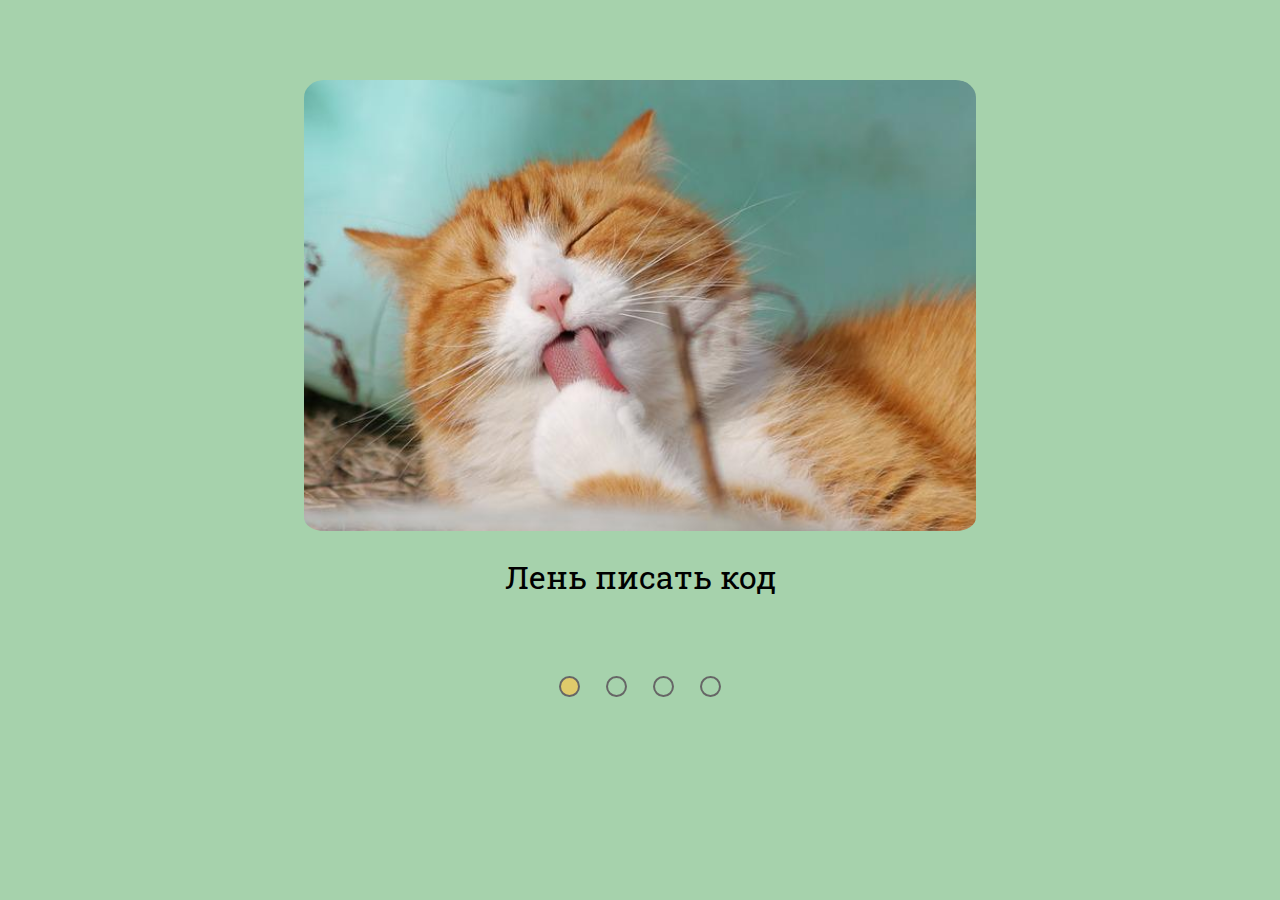
<file: index.html>
<!DOCTYPE html>
<html lang="en">

<head>
    <meta charset="UTF-8">
    <meta http-equiv="X-UA-Compatible" content="IE=edge">
    <meta name="viewport" content="width=device-width, initial-scale=1.0">
    <link rel="stylesheet" href="./style.css">
    <link rel="icon" href="./ico.ico">
    <title>Css mem slider</title>
</head>

<body>
    <input type="radio" name="point" id="slide1" checked>
    <input type="radio" name="point" id="slide2">
    <input type="radio" name="point" id="slide3">
    <input type="radio" name="point" id="slide4">

    <div class="slider">
        <div class="container">
            <div class="content">
                <div class="slide"><img src="./img/mem1.jpg" alt="mem1"></div>
                <div class="slide"><img src="./img/mem2.jpg" alt="mem2"></div>
                <div class="slide"><img src="./img/mem3.jpg" alt="mem3"></div>
                <div class="slide"><img src="./img/mem4.jpg" alt="mem4"></div>
            </div>

            <div class="descriptions">
                <p>Лень писать код</p>
                <p>Загугли!</p>
                <p>Когда узнал, что нужно править историю коммитов</p>
                <p>Джун - в самом начале своего пути</p>
            </div>
        </div>

        <div class="controls">
            <label for="slide1">
                <div class="label label1"></div>
            </label>
            <label for="slide2">
                <div class="label label2"></div>
            </label>
            <label for="slide3">
                <div class="label label3"></div>
            </label>
            <label for="slide4">
                <div class="label label4"></div>
            </label>
        </div>
    </div>
</body>

</html>
</file>
<file: style.css>
@import url('https://fonts.googleapis.com/css2?family=Roboto+Slab&display=swap');
* {
    padding: 0;
    margin: 0;
    box-sizing: border-box;
}

body {
    font-family: 'Roboto Slab', serif;
    width: 100%;
    height: 100vh;
    padding: 5rem;
    background: #A6D2AC;
}

input {
    display: none;
}

label {
    display: inline-flex;
    align-items: center;
    justify-content: center;
    width: 2.3rem;
    height: 2.3rem;
    cursor: pointer;   
    margin: 0.2rem;
}

.label {
    width: 1.3rem;
    height: 1.3rem;
    border: 2px solid #666;
    border-radius: 50%;
    transition: all 0.2s linear; 
}

.label:hover {
    background-color: #DFCA6B;
}


#slide1:checked ~ .slider .controls label .label1 {
    background-color: #DFCA6B;
}

#slide2:checked ~ .slider .controls label .label2 {
    background-color: #DFCA6B;
}

#slide3:checked ~ .slider .controls label .label3 {
    background-color: #DFCA6B;
}

#slide4:checked ~ .slider .controls label .label4 {
    background-color: #DFCA6B;
}

.slider {
    display: flex;
    flex-direction: column;
    justify-content: center;
    align-items: center;    
}

.container {
    width: 60%;
    margin: 0 auto;
    overflow: hidden;
    border-radius: 3%;
}

.content {
    width: 400%;
    height: 100%;
    display: flex;
}

.slide {
    width: 25%;
    transition: all 0.3s linear;
}

.slide:nth-child(1) {
    margin-right: 0%;
}
.slide img {
    width: 100%;
    height: 100%;
    border-radius: 3%;
}

#slide1:checked ~ .slider .container .content .slide:nth-child(1) {
    margin-right: 0%;
}

#slide2:checked ~ .slider .container .content .slide:nth-child(1) {
    margin-right: -25%;
}

#slide3:checked ~ .slider .container .content .slide:nth-child(1) {
    margin-right: -50%;
}

#slide4:checked ~ .slider .container .content .slide:nth-child(1) {
    margin-right: -75%;
}

.descriptions {
    display: flex;
    width: 400%;
    text-align: center;
    margin: 1.5rem 0;    
    font-size: 2rem;
}

.descriptions p {
    width: 25%;
    background: #A6D2AC;
    transition: all 0.3s linear;
}

#slide1:checked ~ .slider .descriptions p:nth-child(1) {
    margin-right: 0;
}

#slide2:checked ~ .slider .descriptions p:nth-child(1) {
    margin-right: -25%;
}

#slide3:checked ~ .slider .descriptions p:nth-child(1) {
    margin-right: -50%;
}

#slide4:checked ~ .slider .descriptions p:nth-child(1) {
    margin-right: -75%;
}

@media (max-width: 767px) {
    .container {
        width: 100%;
    }
    
    label {
        margin: 0;
    }
}
</file>
